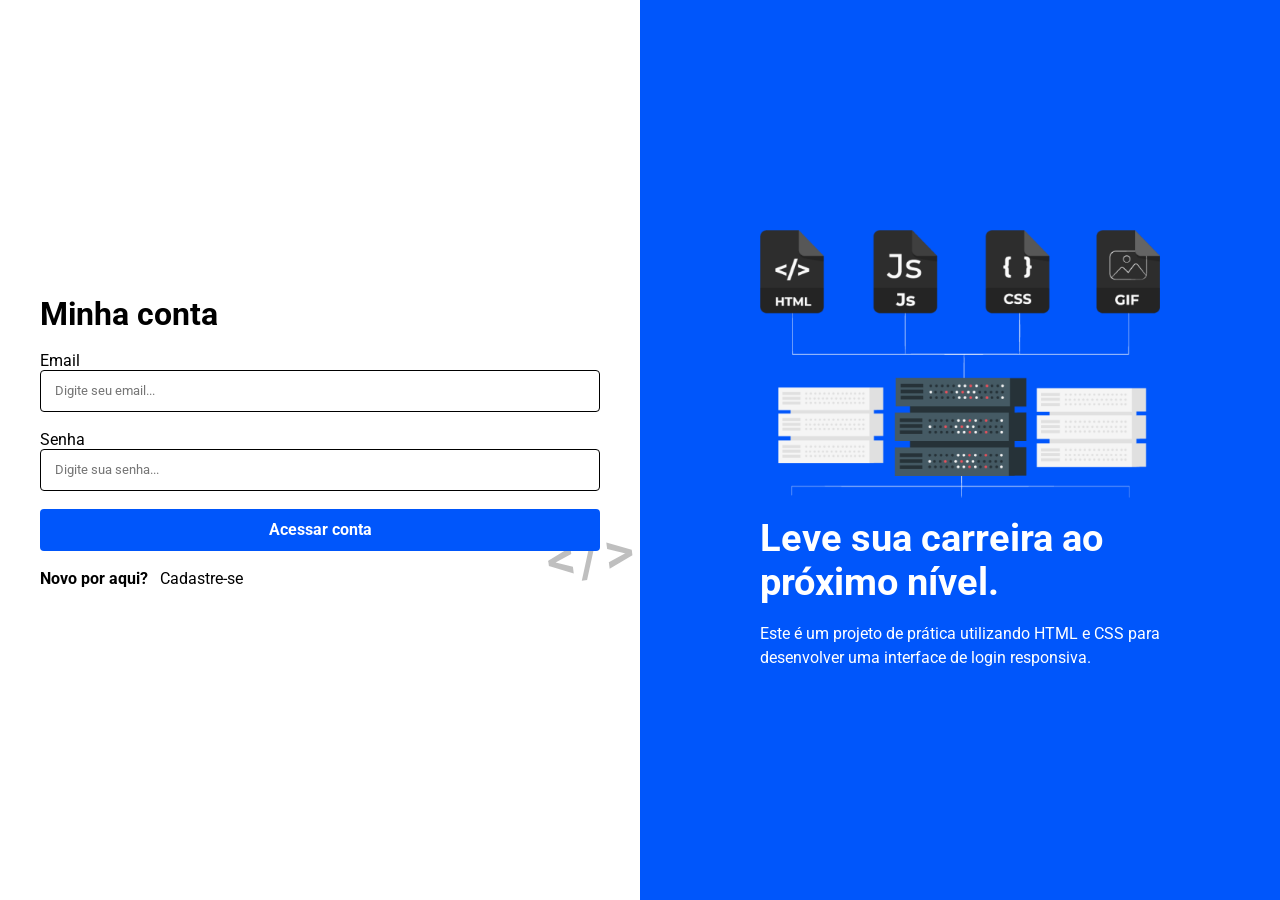
<file: index.html>
<!DOCTYPE html>

<!-- Define que o documento é HTML5 -->
<html lang="pt-br">

<head>

  <!-- Configurações básicas -->
  <meta charset="UTF-8">
  <meta name="viewport" content="width=device-width, initial-scale=1.0">

  <!-- Fonte Roboto do Google Fonts -->
  <link rel="preconnect" href="https://fonts.googleapis.com">
  <link rel="preconnect" href="https://fonts.gstatic.com" crossorigin>

  <link href="https://fonts.googleapis.com/css2?family=Roboto:wght@400;500;700&display=swap" rel="stylesheet">

  <!-- CSS do projeto -->
  <link rel="stylesheet" href="style.css">

  <title>Login - Dev Mentor BR</title>

</head>

<body>

<!-- Container principal da aplicação -->
<main class="container">

<!-- LADO ESQUERDO (FORMULÁRIO) -->
<section class="left">

<h1>Minha conta</h1>

<!-- FORMULÁRIO DE LOGIN -->
<form class="form" action="#" method="POST">

<!-- LABEL melhora acessibilidade -->
<label>Email</label>
<input
class="input"
type="email"
placeholder="Digite seu email..."
required
>

<label>Senha</label>
<input
class="input"
type="password"
placeholder="Digite sua senha..."
required
>

<button class="button" type="submit">
Acessar conta
</button>

</form>

<!-- Link para cadastro -->
<div class="area">

<span class="link">
Novo por aqui?
<a href="signup.html">Cadastre-se</a>
</span>

</div>

</section>

<!-- LADO DIREITO (INFORMAÇÕES) -->
<section class="right">

<img
class="info-img"
src="assets/info.png"
alt="Informações do projeto"
>

<h2 class="subtitle">
Leve sua carreira ao próximo nível.
</h2>

<p class="description">
Este é um projeto de prática utilizando HTML e CSS
para desenvolver uma interface de login responsiva.
</p>

</section>

</main>

</body>
</html>
</file>
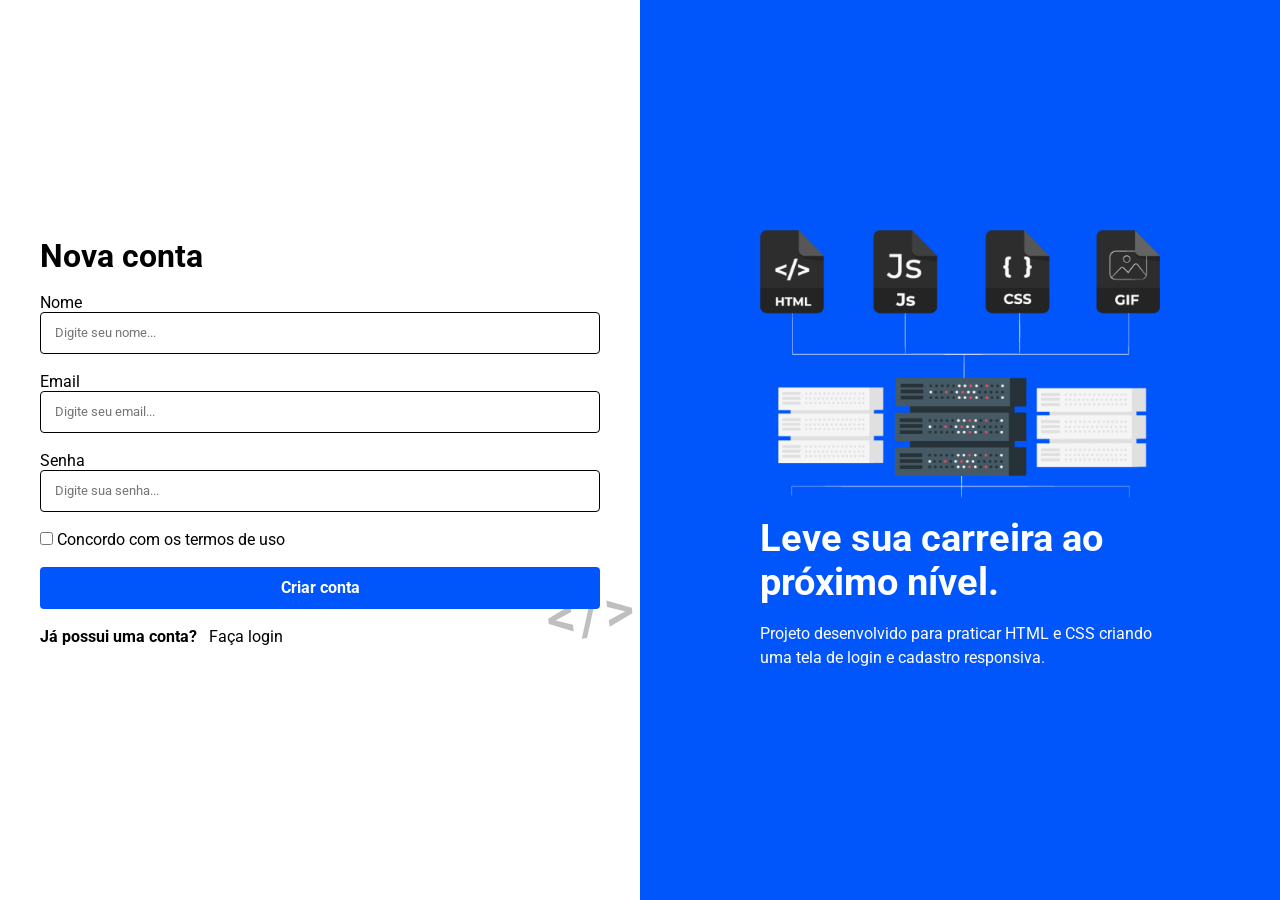
<file: signup.html>
<!DOCTYPE html>
<html lang="pt-br">

<head>

  <!-- Configurações básicas -->
  <meta charset="UTF-8">
  <meta name="viewport" content="width=device-width, initial-scale=1.0">

  <!-- Fonte Roboto -->
  <link rel="preconnect" href="https://fonts.googleapis.com">
  <link rel="preconnect" href="https://fonts.gstatic.com" crossorigin>

  <link href="https://fonts.googleapis.com/css2?family=Roboto:wght@400;500;700&display=swap" rel="stylesheet">

  <!-- CSS -->
  <link rel="stylesheet" href="style.css">

  <title>Cadastro - Dev Mentor BR</title>

</head>

<body>

<!-- CONTAINER PRINCIPAL -->
<main class="container">

<!-- LADO ESQUERDO -->
<section class="left">

<h1>Nova conta</h1>

<!-- FORMULÁRIO DE CADASTRO -->
<form class="form" action="#" method="POST">

<!-- CAMPO NOME -->
<label for="name">Nome</label>

<input
id="name"
class="input"
type="text"
placeholder="Digite seu nome..."
required
>

<!-- CAMPO EMAIL -->
<label for="email">Email</label>

<input
id="email"
class="input"
type="email"
placeholder="Digite seu email..."
required
>

<!-- CAMPO SENHA -->
<label for="password">Senha</label>

<input
id="password"
class="input"
type="password"
placeholder="Digite sua senha..."
required
>

<!-- TERMOS -->
<div class="area">

<input
type="checkbox"
id="termos"
required
>

<label for="termos">
Concordo com os termos de uso
</label>

</div>

<!-- BOTÃO -->
<button class="button" type="submit">
Criar conta
</button>

</form>

<!-- LINK PARA LOGIN -->
<div class="area">

<span class="link">
Já possui uma conta?

<a href="index.html">
Faça login
</a>

</span>

</div>

</section>

<!-- LADO DIREITO (INFORMATIVO) -->
<section class="right">

<img
class="info-img"
src="assets/info.png"
alt="Informações do projeto"
>

<h2 class="subtitle">
Leve sua carreira ao próximo nível.
</h2>

<p class="description">
Projeto desenvolvido para praticar HTML e CSS criando
uma tela de login e cadastro responsiva.
</p>

</section>

</main>

</body>
</html>
</file>
<file: style.css>
/* ===== RESET GLOBAL ===== */
/* Remove padrões do navegador */
* {
  margin: 0;
  padding: 0;
  border: 0;
  box-sizing: border-box; /* Facilita controle de largura */
  font-family: 'Roboto', sans-serif; /* Fonte do projeto */
}

  body{
    background-color: #FFF;
    width: 100%;
  }

/* ===== CONTAINER ===== */
/* Centraliza e limita largura do conteúdo */
.container{
  display: flex;
  flex-direction: row;
  align-items: center;
  justify-content: center;
  margin: 0 auto;
}

.left{
  flex: 1;
  display: flex;
  flex-direction: column;
  justify-content: center;
  align-items: center;
  padding: 0 24px;
}

.left h1{
  width: 100%;
  max-width: 560px;
  margin-bottom: 18px;
  font-size: 32px;
}

.form{
  position: relative;
  display: flex;
  flex-direction: column;
  width: 100%;
  max-width: 560px;
  z-index: 9;
}

.input{
  border: 1px solid #000;
  border-radius: 4px;
  margin-bottom: 18px;
  min-width: 100%;
  padding: 0 14px;
}

.form input[type=text], .form input[type=email], .form input[type=password]{
  height: 42px;
}

.button{
  background-color: #0056fb;
  height: 42px;
  border-radius: 4px;
  color: #FFF;
  font-size: 16px;
  font-weight: bold;
  width: 100%;
  max-width: 560px;
  cursor: pointer;
  margin-bottom: 18px;
  transition: background-color 0.5s linear;
  z-index: 2;
}

.button:hover{
  background-color: #008afb;
}

.area{
  width: 100%;
  max-width: 560px;
  margin-bottom: 18px;
}

.link{
  align-self: flex-start;
  font-weight: bold;
}

.link a{
  text-decoration: none;
  color: #000;
  font-weight: normal;
  margin-left: 8px;
}

.right{
  flex: 1;
  background-color: #0056fb;
  height: 100vh;
  display: flex;
  flex-direction: column;
  align-items: center;
  justify-content: center;
  padding: 0 24px;
}

.info-img{
  width: 100%;
  max-width: 400px;
  height: auto;
  margin-bottom: 18px;
}

.subtitle{
  max-width: 400px;
  font-size: 38px;
  color: #FFF;
  margin-bottom: 18px;
}

.description{
  max-width: 400px;
  line-height: 150%;
  color: #FFF;
}

.form::before{
  content: '';
  position: absolute;
  background-image: url('assets/code.svg');
  background-size: 90px;
  background-repeat: no-repeat;
  z-index: 1;
  width: 90px;
  height: 90px;
  opacity: 0.3;
  bottom: -50px;
  right: -35px;
}

@media (max-width: 700px){
  .container{
    flex-direction: column;
    min-height: 100vh;
  }

  .left{
    width: 85%;
    padding: 24px 0;
  }

  .left h1{
    margin-bottom: 18px;
  }

  .right{
    padding: 32px 0;
    width: 100%;
    height: 100%;
  }

  .form::before{
    background-size: 80px;
    width: 82px;
    height: 82px;
    bottom: -46px;
    right: -30px;
  }
}

  @media (max-width: 500px) {
    .info-img{
      width: 84%;
    }

    .subtitle{
      margin-bottom: 18px;
      font-size: 32px;
      max-width: 400px;
      padding: 0 14px;
      text-align: center;
    }

    .description{
      max-width: 400px;
      padding: 0 14px;
    }
  }
</file>
